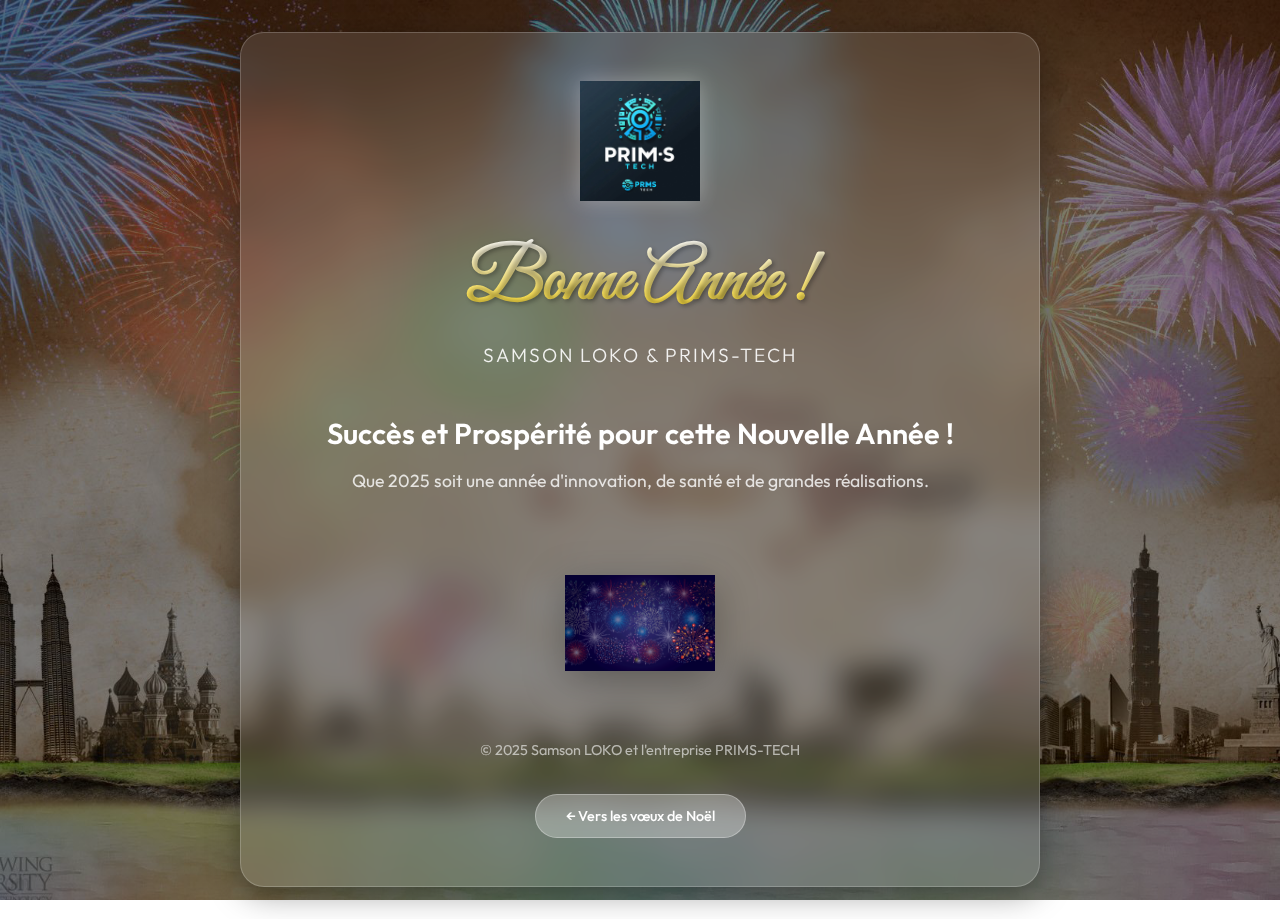
<file: index.html>
<!DOCTYPE html>
<html lang="fr">
<head>
    <meta charset="UTF-8">
    <meta name="viewport" content="width=device-width, initial-scale=1.0">
    <title>Bonne Année - PRIMS-TECH</title>
    <link rel="stylesheet" href="style.css">
    <link rel="icon" type="image/x-icon" href="PRIMS-TECH icon.ico">
    <style>
        .firework {
            position: absolute;
            width: 5px;
            height: 5px;
            border-radius: 50%;
            pointer-events: none;
            z-index: 1;
        }
    </style>
</head>
<body class="new-year">
    <div id="fireworks-container"></div>

    <div class="container">
        <header>
            <img src="logo.png" alt="Logo PRIMS-TECH" class="logo">
            <h1>Bonne Année !</h1>
            <h2>Samson LOKO & PRIMS-TECH</h2>
        </header>

        <div class="message-box">
            <h3>Succès et Prospérité pour cette Nouvelle Année !</h3>
            <p>Que 2025 soit une année d'innovation, de santé et de grandes réalisations.</p>
        </div>

        <img src="f.gif" alt="Feux d'artifice" class="visual-image">

        <footer>
            <p class="footer-text">&copy; 2025 Samson LOKO et l'entreprise PRIMS-TECH</p>
            <a href="noel.html" class="btn-switch">← Vers les vœux de Noël</a>
        </footer>
    </div>

    <script>
        function createFirework() {
            const container = document.getElementById('fireworks-container');
            const color = `hsl(${Math.random() * 360}, 100%, 50%)`;
            const x = Math.random() * window.innerWidth;
            const y = Math.random() * window.innerHeight;

            for (let i = 0; i < 20; i++) {
                const particle = document.createElement('div');
                particle.className = 'firework';
                particle.style.backgroundColor = color;
                particle.style.left = x + 'px';
                particle.style.top = y + 'px';
                
                const angle = Math.random() * Math.PI * 2;
                const velocity = Math.random() * 5 + 2;
                const vx = Math.cos(angle) * velocity;
                const vy = Math.sin(angle) * velocity;
                
                container.appendChild(particle);
                
                let opacity = 1;
                let posX = x;
                let posY = y;
                
                const animate = () => {
                    posX += vx;
                    posY += vy;
                    opacity -= 0.02;
                    particle.style.left = posX + 'px';
                    particle.style.top = posY + 'px';
                    particle.style.opacity = opacity;
                    
                    if (opacity > 0) {
                        requestAnimationFrame(animate);
                    } else {
                        particle.remove();
                    }
                };
                
                requestAnimationFrame(animate);
            }
        }

        setInterval(createFirework, 1500);
    </script>
</body>
</html>
</file>
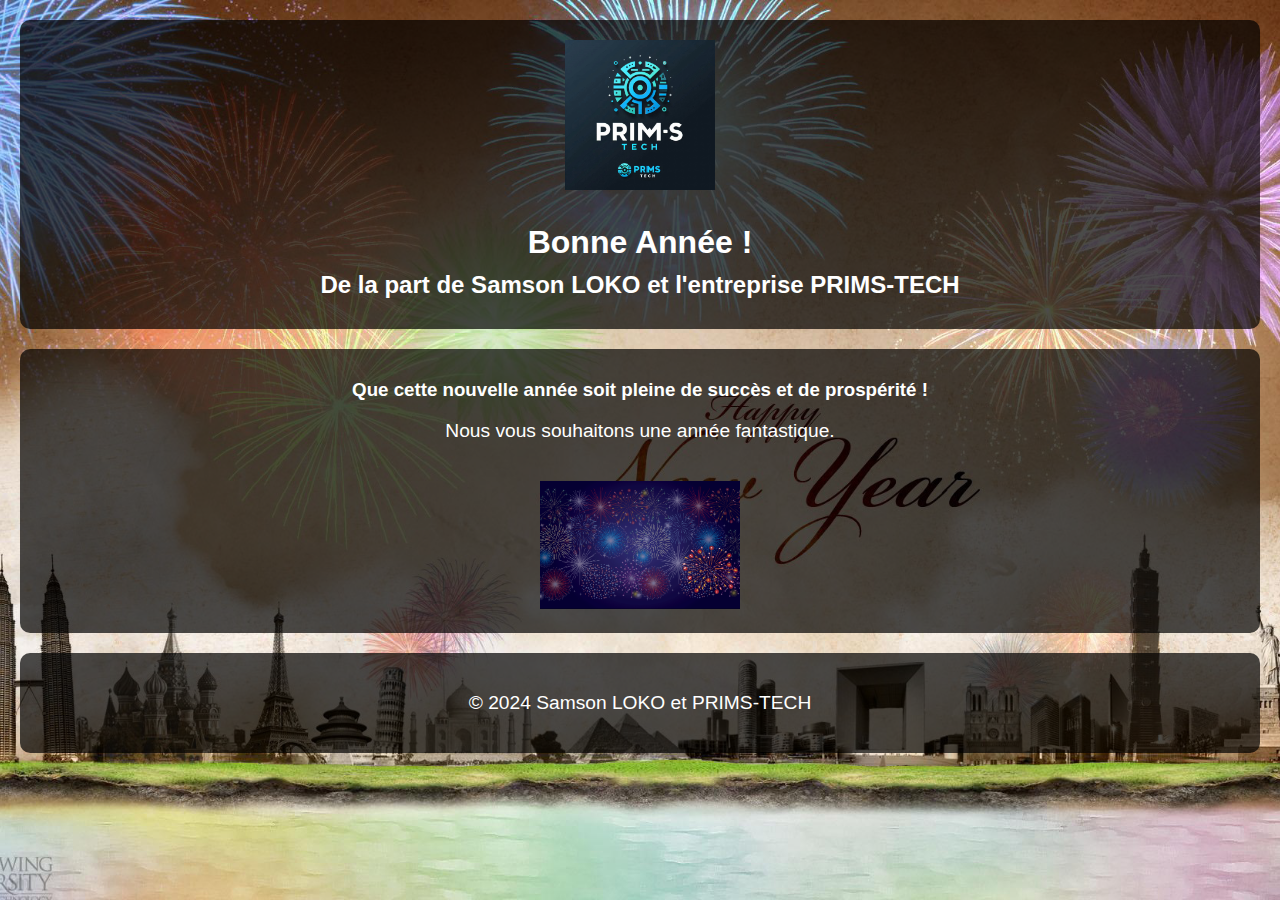
<file: index_nouvelan.html>
<!DOCTYPE html>
<html lang="fr">
<head>
    <meta charset="UTF-8">
    <meta name="viewport" content="width=device-width, initial-scale=1.0">
    <title>Vœux de Nouvel An - PRIMS-TECH</title>
    <link rel="stylesheet" href="styles_nouvelan.css">
    <link rel="icon" type="image/x-icon" href="PRIMS-TECH icon.ico">
</head>
<body>
    <header>
        <img src="logo.png" alt="Logo PRIMS-TECH" class="logo">
        <h1>Bonne Année !</h1>
        <h2>De la part de Samson LOKO et l'entreprise PRIMS-TECH</h2>
    </header>
    <section>
        <h3>Que cette nouvelle année soit pleine de succès et de prospérité !</h3>
        <p>Nous vous souhaitons une année fantastique.</p>
        <img src="f.gif".com/ alt="Feux d'artifice" class="fireworks">
    </section>
    <footer>
        <p>&copy; 2024 Samson LOKO et PRIMS-TECH</p>
    </footer>
</body>
</html>
</file>
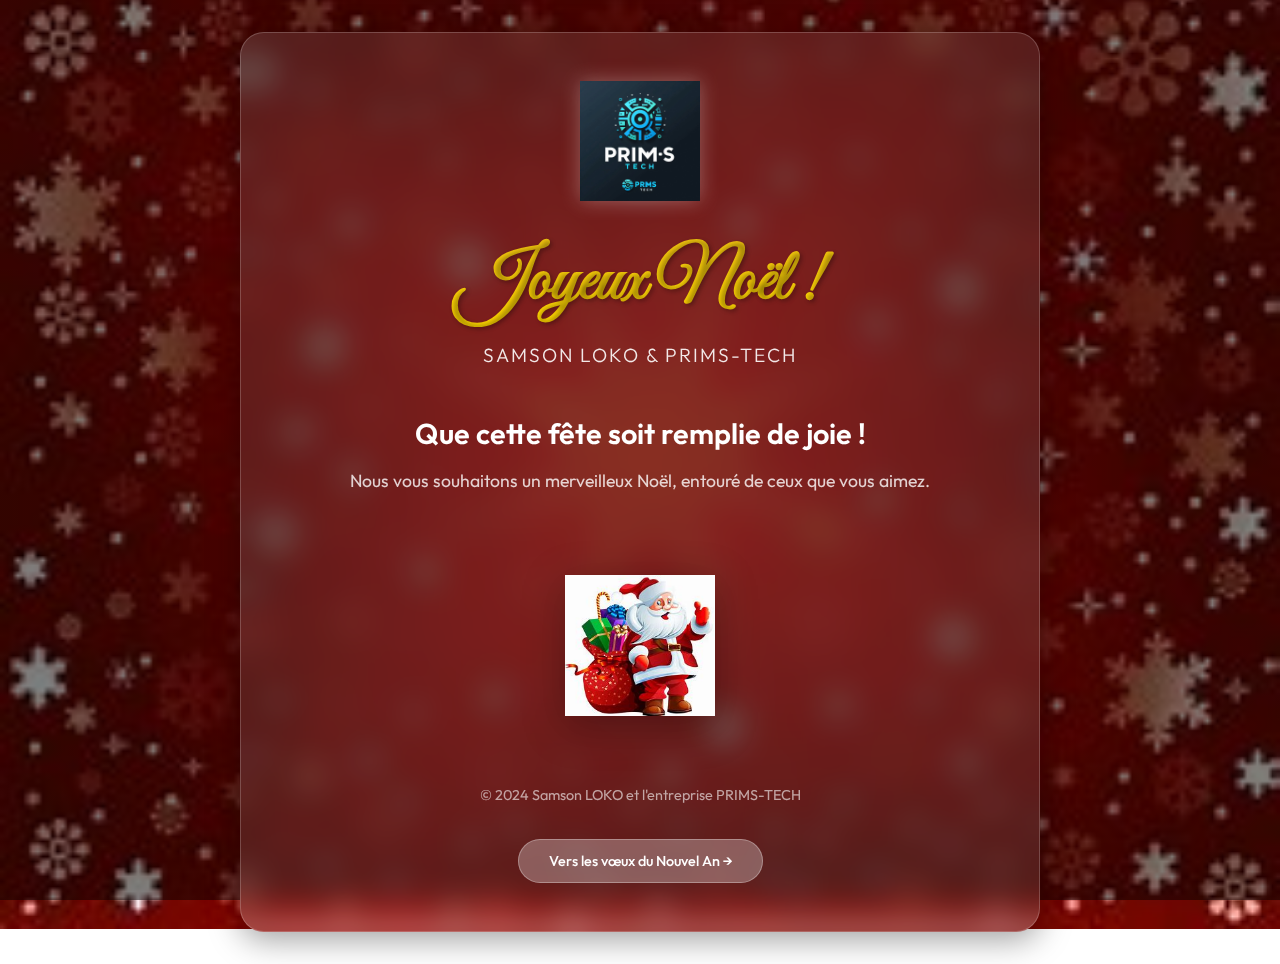
<file: noel.html>
<!DOCTYPE html>
<html lang="fr">
<head>
    <meta charset="UTF-8">
    <meta name="viewport" content="width=device-width, initial-scale=1.0">
    <title>Joyeux Noël - PRIMS-TECH</title>
    <link rel="stylesheet" href="style.css">
    <link rel="icon" type="image/x-icon" href="PRIMS-TECH icon.ico">
</head>
<body class="christmas">
    <div id="snow-container"></div>
    
    <div class="container">
        <header>
            <img src="logo.png" alt="Logo PRIMS-TECH" class="logo">
            <h1>Joyeux Noël !</h1>
            <h2>Samson LOKO & PRIMS-TECH</h2>
        </header>

        <div class="message-box">
            <h3>Que cette fête soit remplie de joie !</h3>
            <p>Nous vous souhaitons un merveilleux Noël, entouré de ceux que vous aimez.</p>
        </div>

        <img src="P.jpeg" alt="Père Noël" class="visual-image">

        <footer>
            <p class="footer-text">&copy; 2024 Samson LOKO et l'entreprise PRIMS-TECH</p>
            <a href="index.html" class="btn-switch">Vers les vœux du Nouvel An →</a>
        </footer>
    </div>

    <script>
        function createSnowflake() {
            const snowflake = document.createElement('div');
            snowflake.classList.add('snowflake');
            snowflake.innerHTML = '❄';
            snowflake.style.left = Math.random() * 100 + 'vw';
            snowflake.style.animationDuration = Math.random() * 3 + 7 + 's';
            snowflake.style.opacity = Math.random();
            snowflake.style.fontSize = Math.random() * 10 + 10 + 'px';
            
            document.getElementById('snow-container').appendChild(snowflake);
            
            setTimeout(() => {
                snowflake.remove();
            }, 10000);
        }

        setInterval(createSnowflake, 200);
    </script>
</body>
</html>
</file>
<file: style.css>
@import url('https://fonts.googleapis.com/css2?family=Outfit:wght@300;400;700&family=Great+Vibes&display=swap');

:root {
    --primary-christmas: #d42426;
    --secondary-christmas: #f1c40f;
    --primary-newyear: #1a1a2e;
    --secondary-newyear: #e0e0e0;
    --glass-bg: rgba(255, 255, 255, 0.1);
    --glass-border: rgba(255, 255, 255, 0.2);
    --text-color: #ffffff;
}

* {
    margin: 0;
    padding: 0;
    box-sizing: border-box;
}

body {
    font-family: 'Outfit', sans-serif;
    color: var(--text-color);
    min-height: 100vh;
    display: flex;
    flex-direction: column;
    align-items: center;
    justify-content: center;
    overflow-x: hidden;
    background-attachment: fixed;
    background-position: center;
    background-repeat: no-repeat;
    background-size: cover;
}

body.christmas {
    background-image: linear-gradient(rgba(0,0,0,0.5), rgba(0,0,0,0.5)), url('c.jpeg');
}

body.new-year {
    background-image: linear-gradient(rgba(0,0,0,0.5), rgba(0,0,0,0.5)), url('R.jpeg');
}

.container {
    max-width: 800px;
    width: 90%;
    margin: 2rem auto;
    padding: 3rem;
    background: var(--glass-bg);
    backdrop-filter: blur(15px);
    -webkit-backdrop-filter: blur(15px);
    border: 1px solid var(--glass-border);
    border-radius: 24px;
    text-align: center;
    box-shadow: 0 8px 32px 0 rgba(0, 0, 0, 0.37);
    animation: fadeIn 1.2s ease-out;
}

.logo {
    width: 120px;
    margin-bottom: 2rem;
    filter: drop-shadow(0 0 10px rgba(255, 255, 255, 0.3));
    transition: transform 0.3s ease;
}

.logo:hover {
    transform: scale(1.05);
}

h1 {
    font-family: 'Great Vibes', cursive;
    font-size: 4.5rem;
    margin-bottom: 1rem;
    background: linear-gradient(to bottom, #fff, #ffd700);
    -webkit-background-clip: text;
    -webkit-text-fill-color: transparent;
    text-shadow: 2px 2px 4px rgba(0,0,0,0.3);
}

.christmas h1 {
    background: linear-gradient(to bottom, #f1c40f, #ffd700);
    -webkit-background-clip: text;
}

h2 {
    font-weight: 300;
    font-size: 1.2rem;
    letter-spacing: 2px;
    text-transform: uppercase;
    margin-bottom: 3rem;
    opacity: 0.9;
}

.message-box {
    margin-bottom: 3rem;
}

h3 {
    font-size: 1.8rem;
    margin-bottom: 1rem;
    font-weight: 600;
}

p {
    font-size: 1.1rem;
    line-height: 1.6;
    opacity: 0.8;
}

.footer-text {
    font-size: 0.9rem;
    opacity: 0.6;
    margin-top: 2rem;
}

.btn-switch {
    display: inline-block;
    margin-top: 2rem;
    padding: 12px 30px;
    background: rgba(255, 255, 255, 0.2);
    border: 1px solid rgba(255, 255, 255, 0.3);
    border-radius: 50px;
    color: white;
    text-decoration: none;
    transition: all 0.3s ease;
    font-size: 0.9rem;
    font-weight: 500;
    backdrop-filter: blur(5px);
}

.btn-switch:hover {
    background: rgba(255, 255, 255, 0.3);
    transform: translateY(-2px);
    box-shadow: 0 5px 15px rgba(0,0,0,0.2);
}

.visual-image {
    width: 150px;
    margin: 2rem auto;
    filter: drop-shadow(0 10px 20px rgba(0,0,0,0.3));
    animation: float 4s ease-in-out infinite;
}

@keyframes fadeIn {
    from { opacity: 0; transform: translateY(20px); }
    to { opacity: 1; transform: translateY(0); }
}

@keyframes float {
    0%, 100% { transform: translateY(0); }
    50% { transform: translateY(-20px); }
}

@media (max-width: 600px) {
    h1 { font-size: 3rem; }
    .container { padding: 2rem 1.5rem; }
    h3 { font-size: 1.4rem; }
}

/* Snowflake styling */
.snowflake {
  color: #fff;
  font-size: 1em;
  font-family: Arial, sans-serif;
  text-shadow: 0 0 5px #000;
  position: fixed;
  top: -10%;
  z-index: 9999;
  user-select: none;
  cursor: default;
  animation-name: snowflakes-fall, snowflakes-shake;
  animation-duration: 10s, 3s;
  animation-timing-function: linear, ease-in-out;
  animation-iteration-count: infinite, infinite;
  animation-play-state: running, running;
}

@keyframes snowflakes-fall {
  0% { top: -10%; }
  100% { top: 100%; }
}

@keyframes snowflakes-shake {
  0%, 100% { transform: translateX(0); }
  50% { transform: translateX(80px); }
}
</file>
<file: styles_nouvelan.css>
body {
    font-family: 'Arial', sans-serif;
    background: url('R.jpeg') no-repeat center center fixed;
    background-size: cover;
    margin: 0;
    padding: 0;
    color: #fff;
    text-align: center;
}

.logo {
    width: 150px;
    margin-bottom: 20px;
}

header, section, footer {
    background: rgba(0, 0, 0, 0.7);
    margin: 20px;
    padding: 20px;
    border-radius: 10px;
}

.fireworks {
    width: 200px;
    margin-top: 20px;
}

h1, h2, h3 {
    margin: 10px 0;
}

p {
    font-size: 1.2em;
}
</file>
